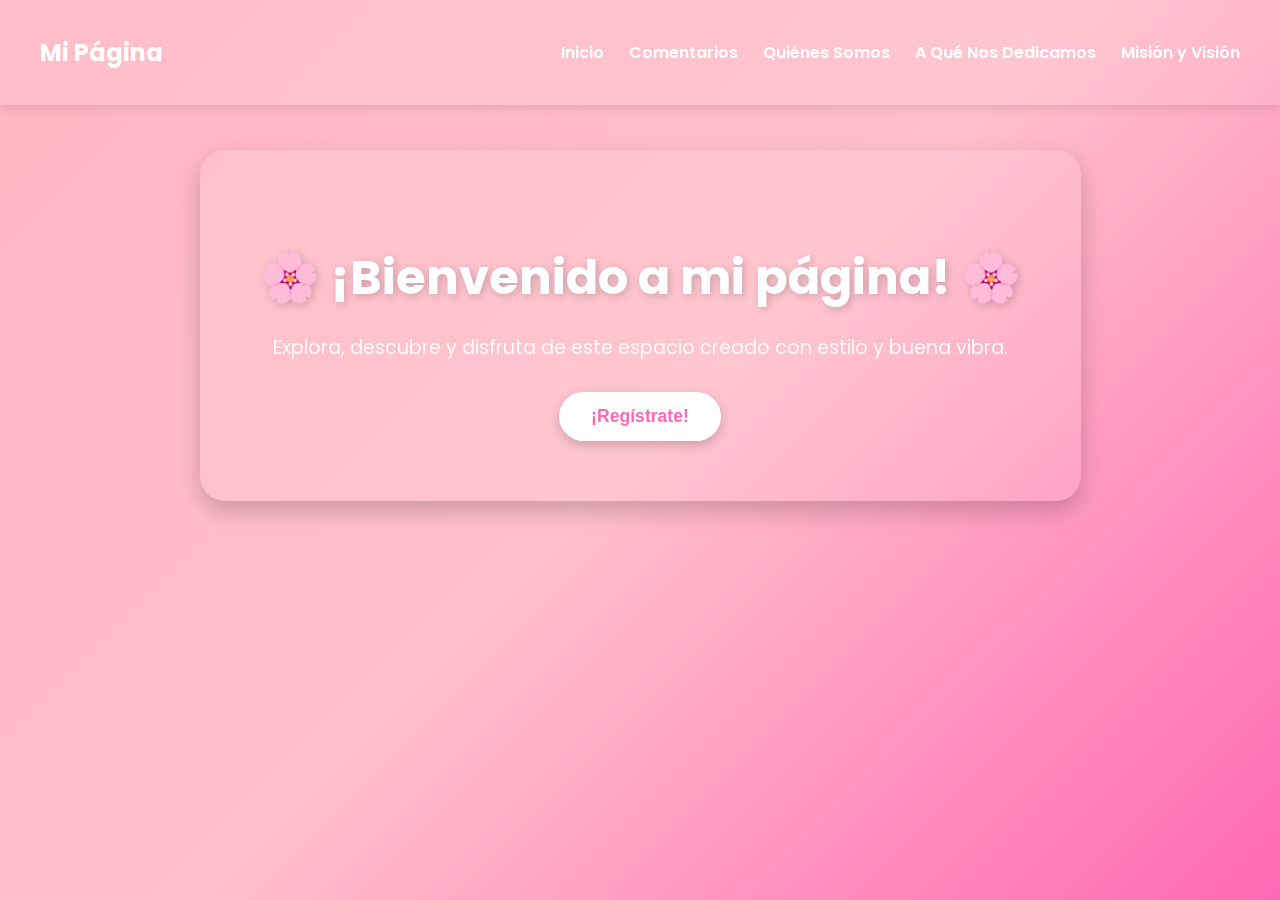
<file: index.html>
<!doctype html>
<html lang="es">
<head>
  <meta charset="utf-8">
  <meta name="viewport" content="width=device-width, initial-scale=1.0">
  <title>Bienvenido a Mi Página</title>
  <link href="https://fonts.googleapis.com/css2?family=Poppins:wght@400;600;700&display=swap" rel="stylesheet">
  <link rel="stylesheet" href="/Styles/estyle.css">
</head>
<body>
  <header>
    <nav class="navbar">
      <h2 class="logo">Mi Página</h2>
      <ul class="nav-links">
        <li><a href="#inicio">Inicio</a></li>
        <li><a href="#comentarios">Comentarios</a></li>
        <li><a href="#quienes-somos">Quiénes Somos</a></li>
        <li><a href="#dedicamos">A Qué Nos Dedicamos</a></li>
        <li><a href="#mision-vision">Misión y Visión</a></li>
      </ul>
    </nav>
  </header>

  <main id="inicio">
    <div class="contenedor">
      <h1>🌸 ¡Bienvenido a mi página! 🌸</h1>
      <p>Explora, descubre y disfruta de este espacio creado con estilo y buena vibra.</p>
      <button class="btn-registrar">¡Regístrate!</button>
    </div>
  </main>
</body>
</html>
</file>
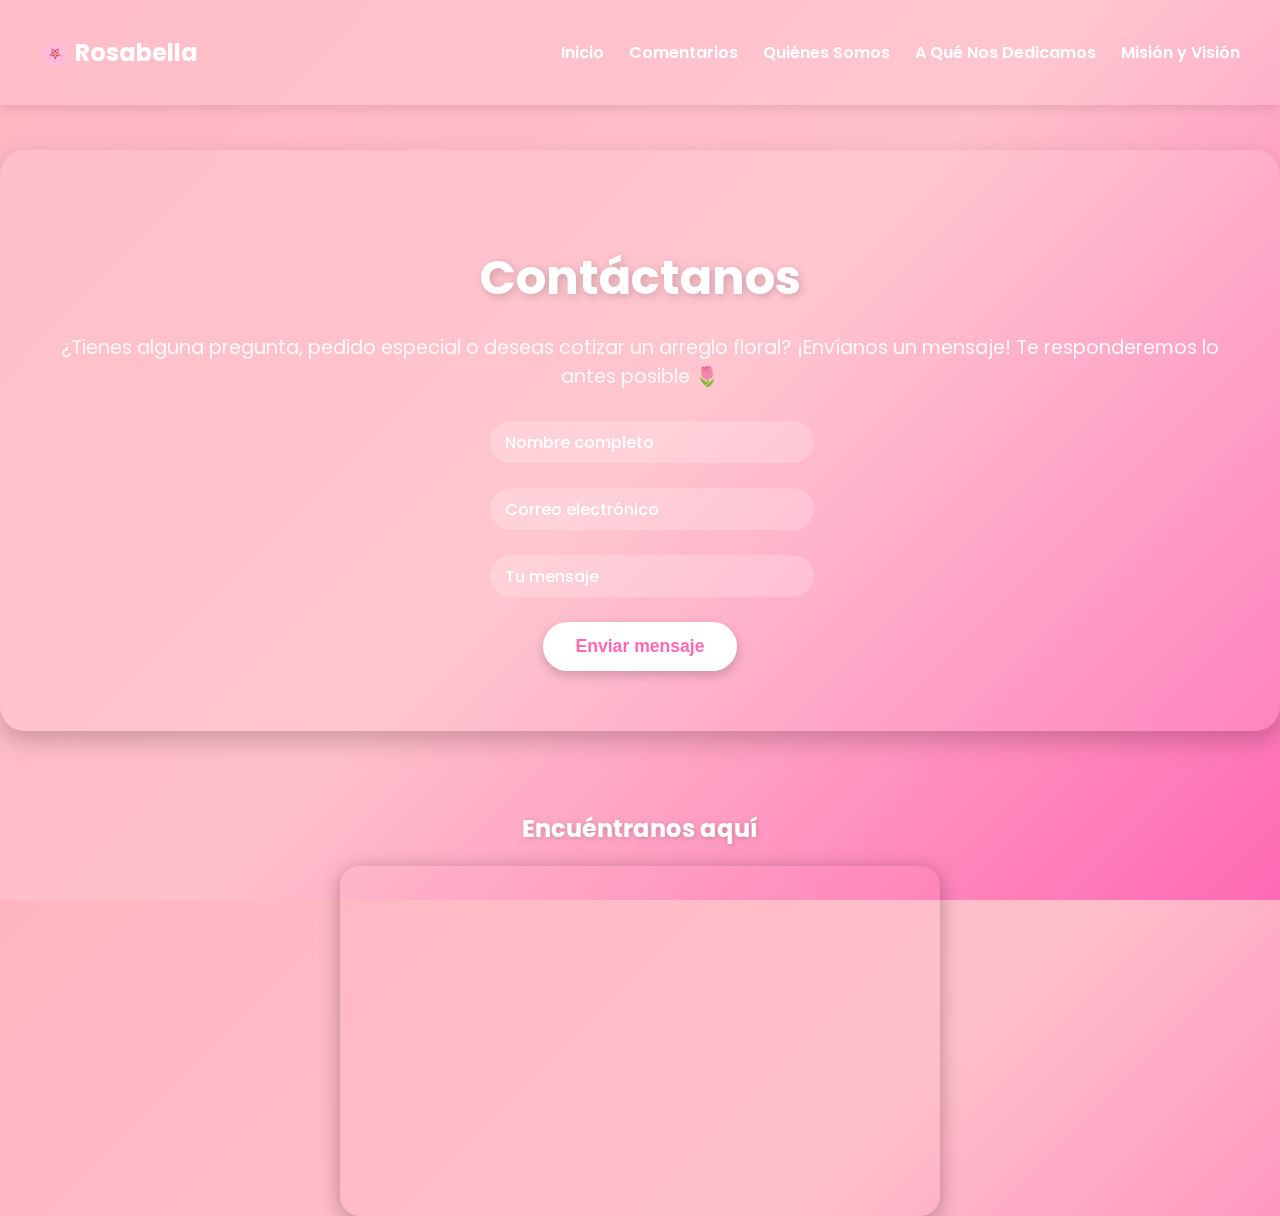
<file: contacto.html>
<!doctype html>
<html lang="es">
<head>
  <meta charset="utf-8">
  <meta name="viewport" content="width=device-width, initial-scale=1.0">
  <title>Contacto - Florería Rosabella</title>
  <link href="https://fonts.googleapis.com/css2?family=Poppins:wght@400;600;700&display=swap" rel="stylesheet">
  <link rel="stylesheet" href="/Styles/estyle.css">
</head>
<body>
  <!-- ===== Encabezado / Navegación ===== -->
  <header>
    <nav class="navbar">
      <h2 class="logo">🌸 Rosabella</h2>
      <ul class="nav-links">
        <li><a href="#inicio">Inicio</a></li>
        <li><a href="#comentarios">Comentarios</a></li>
        <li><a href="#quienes-somos">Quiénes Somos</a></li>
        <li><a href="#dedicamos">A Qué Nos Dedicamos</a></li>
        <li><a href="#mision-vision">Misión y Visión</a></li>
      </ul>
    </nav>
  </header>

  <!-- ===== Contenido principal ===== -->
  <main>
    <section class="contenedor" style="margin-top:150px;">
      <h1>Contáctanos</h1>
      <p>¿Tienes alguna pregunta, pedido especial o deseas cotizar un arreglo floral?  
      ¡Envíanos un mensaje! Te responderemos lo antes posible 🌷</p>

      <form class="formulario">
        <div class="campo">
          <input type="text" name="nombre" id="nombre" required>
          <label for="nombre">Nombre completo</label>
        </div>

        <div class="campo">
          <input type="email" name="correo" id="correo" required>
          <label for="correo">Correo electrónico</label>
        </div>

        <div class="campo">
          <input type="text" name="mensaje" id="mensaje" required>
          <label for="mensaje">Tu mensaje</label>
        </div>

        <button class="btn-registrar" type="submit">Enviar mensaje</button>
      </form>
    </section>

    <!-- ===== Mapa ===== -->
    <section style="margin-top:80px;">
      <h2 style="color:#fff; text-shadow:1px 1px 5px rgba(0,0,0,0.2);">Encuéntranos aquí</h2>
      <div style="display:flex; justify-content:center; margin-top:20px;">
        <iframe 
          src="https://www.google.com/maps/embed?pb=!1m18!1m12!1m3!1d3623.224842830275!2d-106.48501668499133!3d31.735715981292708!2m3!1f0!2f0!3f0!3m2!1i1024!2i768!4f13.1!3m3!1m2!1s0x86e759c17cbf19a7%3A0x4de42b2c98e74bcd!2sCiudad%20Ju%C3%A1rez%2C%20Chih.%2C%20M%C3%A9xico!5e0!3m2!1ses!2smx!4v1697133600000!5m2!1ses!2smx"
          width="600"
          height="350"
          style="border:0; border-radius:20px; box-shadow:0 4px 20px rgba(0,0,0,0.3);"
          allowfullscreen=""
          loading="lazy"
          referrerpolicy="no-referrer-when-downgrade">
        </iframe>
      </div>
    </section>
  </main>
</body>
</html>
</file>
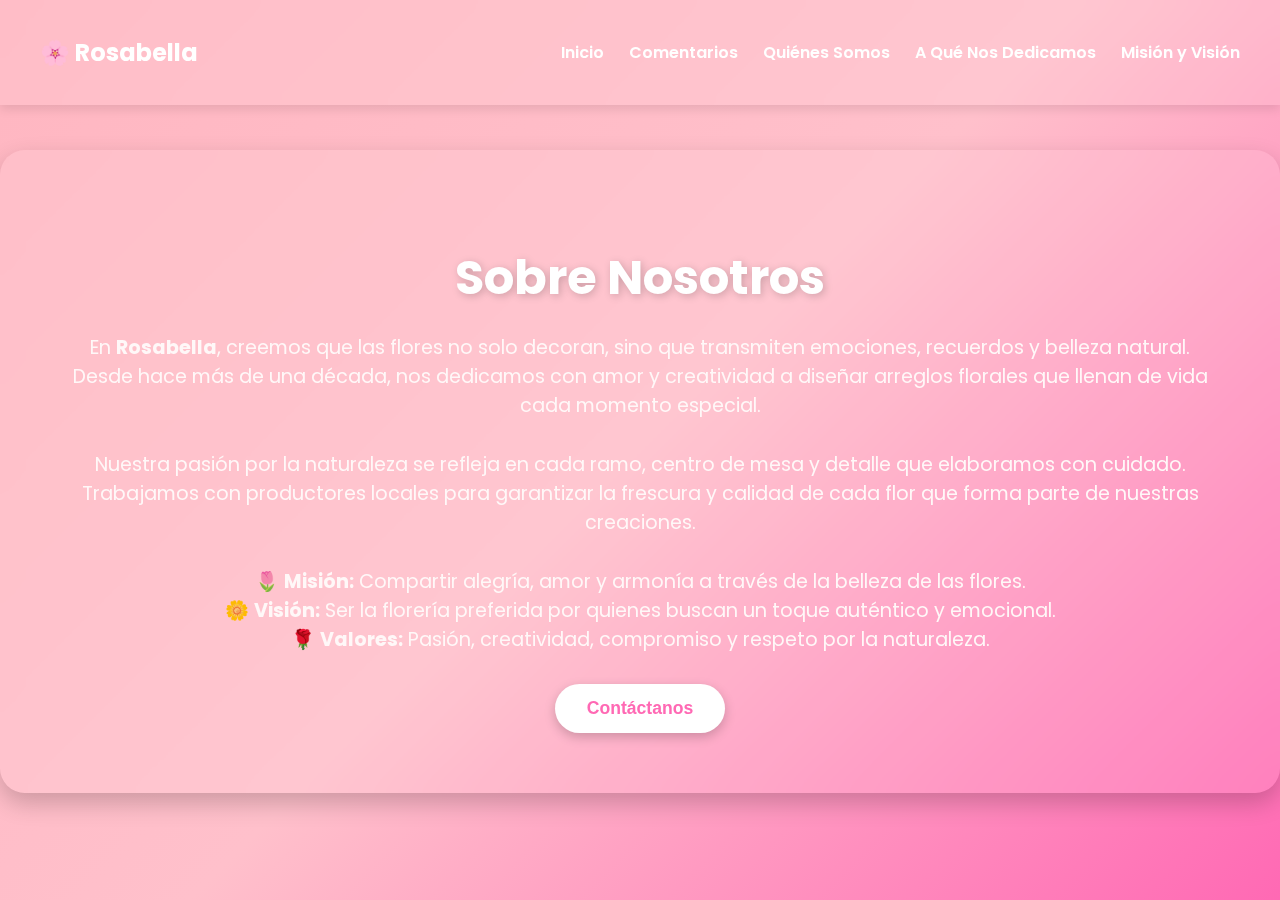
<file: nosotros.html>
<!doctype html>
<html lang="es">
<head>
  <meta charset="utf-8">
  <meta name="viewport" content="width=device-width, initial-scale=1.0">
  <title>Nosotros - Florería Rosabella</title>
  <link href="https://fonts.googleapis.com/css2?family=Poppins:wght@400;600;700&display=swap" rel="stylesheet">
  <link rel="stylesheet" href="/Styles/estyle.css">
</head>
<body>
  <header>
    <nav class="navbar">
      <h2 class="logo">🌸 Rosabella</h2>
      <ul class="nav-links">
        <li><a href="#inicio">Inicio</a></li>
        <li><a href="#comentarios">Comentarios</a></li>
        <li><a href="#quienes-somos">Quiénes Somos</a></li>
        <li><a href="#dedicamos">A Qué Nos Dedicamos</a></li>
        <li><a href="#mision-vision">Misión y Visión</a></li>
      </ul>
    </nav>
  </header>

  <main>
    <section class="contenedor" style="margin-top:150px;">
      <h1>Sobre Nosotros</h1>
      <p>
        En <strong>Rosabella</strong>, creemos que las flores no solo decoran,  
        sino que transmiten emociones, recuerdos y belleza natural.  
        Desde hace más de una década, nos dedicamos con amor y creatividad  
        a diseñar arreglos florales que llenan de vida cada momento especial.
      </p>
      <p>
        Nuestra pasión por la naturaleza se refleja en cada ramo,  
        centro de mesa y detalle que elaboramos con cuidado.  
        Trabajamos con productores locales para garantizar la frescura  
        y calidad de cada flor que forma parte de nuestras creaciones.
      </p>
      <p>
        🌷 <strong>Misión:</strong> Compartir alegría, amor y armonía a través de la belleza de las flores. <br>
        🌼 <strong>Visión:</strong> Ser la florería preferida por quienes buscan un toque auténtico y emocional. <br>
        🌹 <strong>Valores:</strong> Pasión, creatividad, compromiso y respeto por la naturaleza.
      </p>

      <button class="btn-registrar" onclick="window.location.href='contacto.html'">Contáctanos</button>
    </section>
  </main>
</body>
</html>
</file>
<file: Styles/estyle.css>
/* ===== Estilos Generales ===== */
body {
  margin: 0;
  padding: 0;
  height: 100vh;
  background: linear-gradient(135deg, #FFB6C1, #FFC0CB, #FF69B4);
  font-family: 'Poppins', sans-serif;
  color: #fff;
  text-align: center;
}

/* ===== Navegación ===== */
header {
  width: 100%;
  background: rgba(255, 255, 255, 0.1);
  backdrop-filter: blur(10px);
  box-shadow: 0 4px 10px rgba(0,0,0,0.1);
  position: fixed;
  top: 0;
  left: 0;
  z-index: 100;
}

.navbar {
  display: flex;
  justify-content: space-between;
  align-items: center;
  padding: 15px 40px;
}

.logo {
  font-size: 1.5em;
  font-weight: 700;
  color: #fff;
}

.nav-links {
  list-style: none;
  display: flex;
  gap: 25px;
  margin: 0;
}

.nav-links a {
  text-decoration: none;
  color: #fff;
  font-weight: 600;
  transition: color 0.3s ease;
}

.nav-links a:hover {
  color: #FFEBF0;
  text-shadow: 0 0 8px rgba(255,255,255,0.6);
}

/* ===== Contenedor principal ===== */
.contenedor {
  margin-top: 150px;
  background: rgba(255, 255, 255, 0.1);
  padding: 60px;
  border-radius: 25px;
  box-shadow: 0 10px 25px rgba(0, 0, 0, 0.2);
  backdrop-filter: blur(10px);
  display: inline-block;
}

h1 {
  font-size: 3em;
  margin-bottom: 15px;
  text-shadow: 2px 2px 8px rgba(0,0,0,0.2);
}

p {
  font-size: 1.2em;
  margin-bottom: 30px;
  color: #fff8f8;
}

/* ===== Botón Registrar ===== */
.btn-registrar {
  background: #fff;
  color: #FF69B4;
  border: none;
  padding: 14px 32px;
  border-radius: 30px;
  font-size: 1.1em;
  font-weight: 600;
  cursor: pointer;
  transition: all 0.3s ease;
  box-shadow: 0 4px 12px rgba(0,0,0,0.2);
}

.btn-registrar:hover {
  background: #b65284;
  color: #fff;
  box-shadow: 0 0 15px #ffb6c1;
  transform: scale(1.05);
}
/* ===== Formulario ===== */
.formulario {
  display: flex;
  flex-direction: column;
  gap: 25px;
  align-items: center;
}

.campo {
  position: relative;
  width: 300px;
}

.campo input {
  width: 100%;
  padding: 12px;
  border: none;
  border-radius: 25px;
  background: rgba(255, 255, 255, 0.2);
  color: #fff;
  font-size: 1em;
  outline: none;
  text-align: center;
  transition: all 0.3s ease;
}

.campo input:focus {
  background: rgba(255, 255, 255, 0.3);
  box-shadow: 0 0 10px rgba(255,255,255,0.5);
}

.campo label {
  position: absolute;
  top: 50%;
  left: 15px;
  transform: translateY(-50%);
  color: #fff;
  pointer-events: none;
  transition: all 0.3s ease;
  font-weight: 500;
}

.campo input:focus + label,
.campo input:valid + label {
  top: -10px;
  left: 20px;
  font-size: 0.9em;
  color: #ffebf0;
}

/* ===== Botón Registrar ===== */
.btn-registrar {
  background: #fff;
  color: #FF69B4;
  border: none;
  padding: 14px 32px;
  border-radius: 30px;
  font-size: 1.1em;
  font-weight: 600;
  cursor: pointer;
  transition: all 0.3s ease;
  box-shadow: 0 4px 12px rgba(0,0,0,0.2);
}

.btn-registrar:hover {
  background: #FF69B4;
  color: #fff;
  box-shadow: 0 0 15px #ffb6c1;
  transform: scale(1.05);
}
</file>
